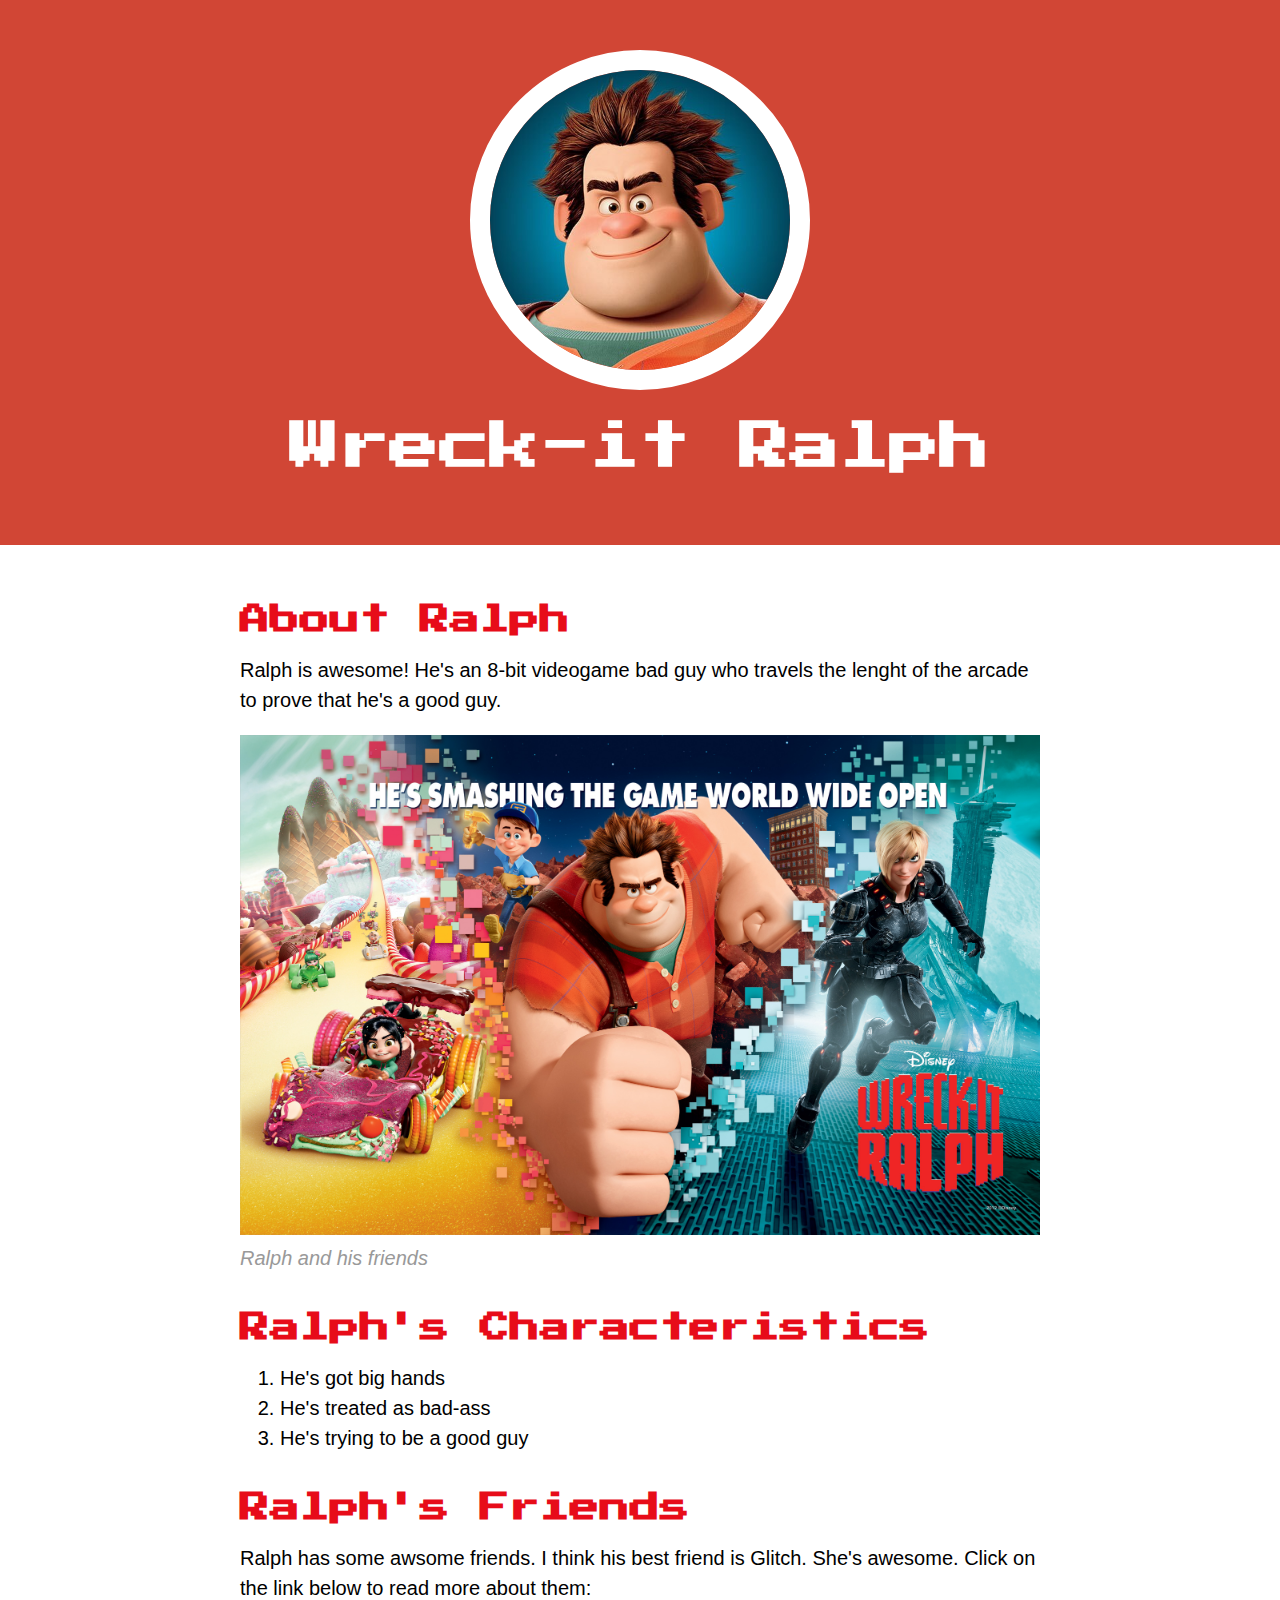
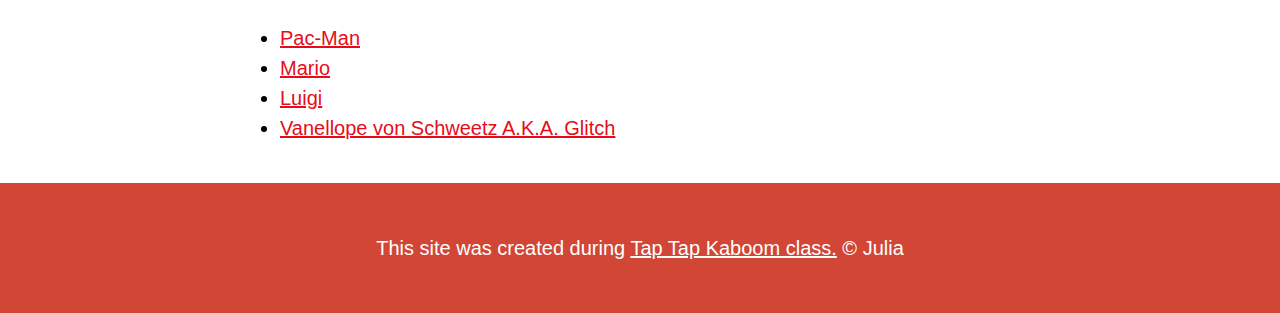
<file: index.html>
<!DOCTYPE html>
<html>
<head>
	<title>Wreck-it Ralph</title>
	<link rel="icon" href="img/ralph-avatar.jpeg">
	<link rel="preconnect" href="https://fonts.googleapis.com">
<link rel="preconnect" href="https://fonts.gstatic.com" crossorigin>
<link href="https://fonts.googleapis.com/css2?family=Press+Start+2P&display=swap" rel="stylesheet">

	<link rel="stylesheet" type="text/css" href="css/hero.css">
</head>
<body>
	<!-- header element -->
	<header>
		<img src="img/ralph-avatar.jpeg">
		<h1>Wreck-it Ralph</h1>
	</header>

<!-- main element -->

	<main>
		<h2>About Ralph</h2>
		<p>Ralph is awesome! He's an 8-bit videogame bad guy who travels the lenght of the arcade to prove that he's a good guy.</p>
		<img src="img/ralph-big.jpg">
		<p class="caption">Ralph and his friends</p>

<!-- characteristic -->

		<h2>Ralph's Characteristics</h2>
		<ol>
			<li>He's got big hands</li>
			<li>He's treated as bad-ass</li>
			<li>He's trying to be a good guy</li>
		</ol>

<!-- Friends -->

		<h2>Ralph's Friends</h2>
		<p>Ralph has some awsome friends. I think his best friend is Glitch. She's awesome. Click on the link below to read more about them:</p>
		<ul>
			<li><a href="https://pl.wikipedia.org/wiki/Pac-Man" target="_blank">Pac-Man</a></li>
			<li><a href="https://pl.wikipedia.org/wiki/Super_Mario_Bros." target="_blank">Mario</a></li>
			<li><a href="https://www.mariowiki.com/Luigi"  target="_blank">Luigi</a></li>
			<li><a href="https://wreckitralph.fandom.com/wiki/Vanellope_von_Schweetz"  target="_blank">Vanellope von Schweetz A.K.A. Glitch</a></li>
		</ul>

	</main>

<!-- footer element -->

	<footer>
		<p>This site was created during <a href="https://taptapkaboom.com"  target="_blank">Tap Tap Kaboom class.</a> &copy; Julia</p>
	</footer>

</body>
</html>
</file>
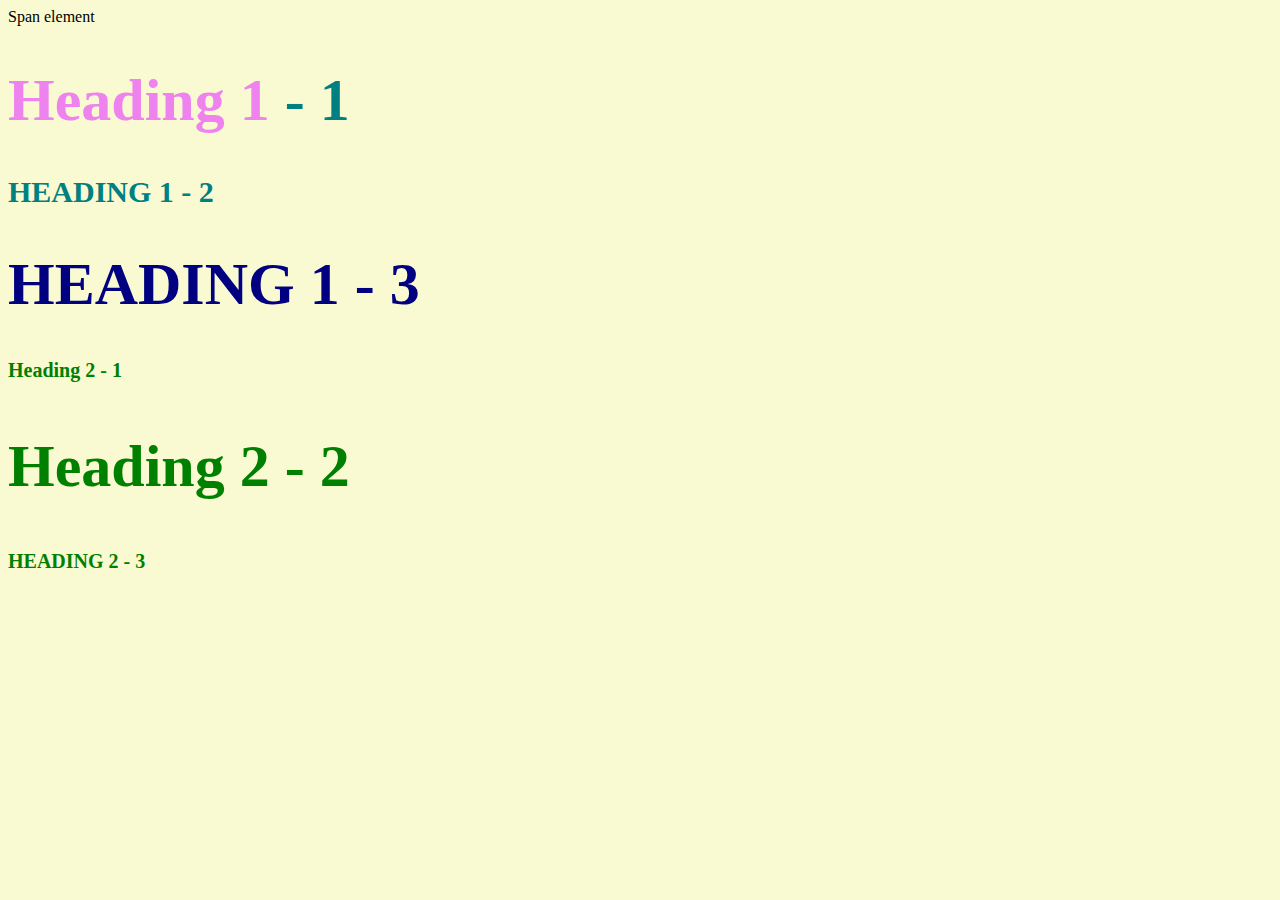
<file: style-test.html>
<!DOCTYPE html>
<html>
<head>
	<title>Style test</title>
	<link rel="stylesheet" type="text/css" href="css/test.css">
</head>
<body>
	<span>Span element</span>
	<h1 class="big"><span>Heading 1</span> - 1</h1>
	<h1 class="uppercase">Heading 1 - 2</h1>
	<h1 class="big uppercase">Heading 1 - 3</h1>
	<h2>Heading 2 - 1</h2>
	<h2 class="big">Heading 2 - 2</h2>
	<h2 class="uppercase">Heading 2 - 3</h2>
	

</body>
</html>
</file>
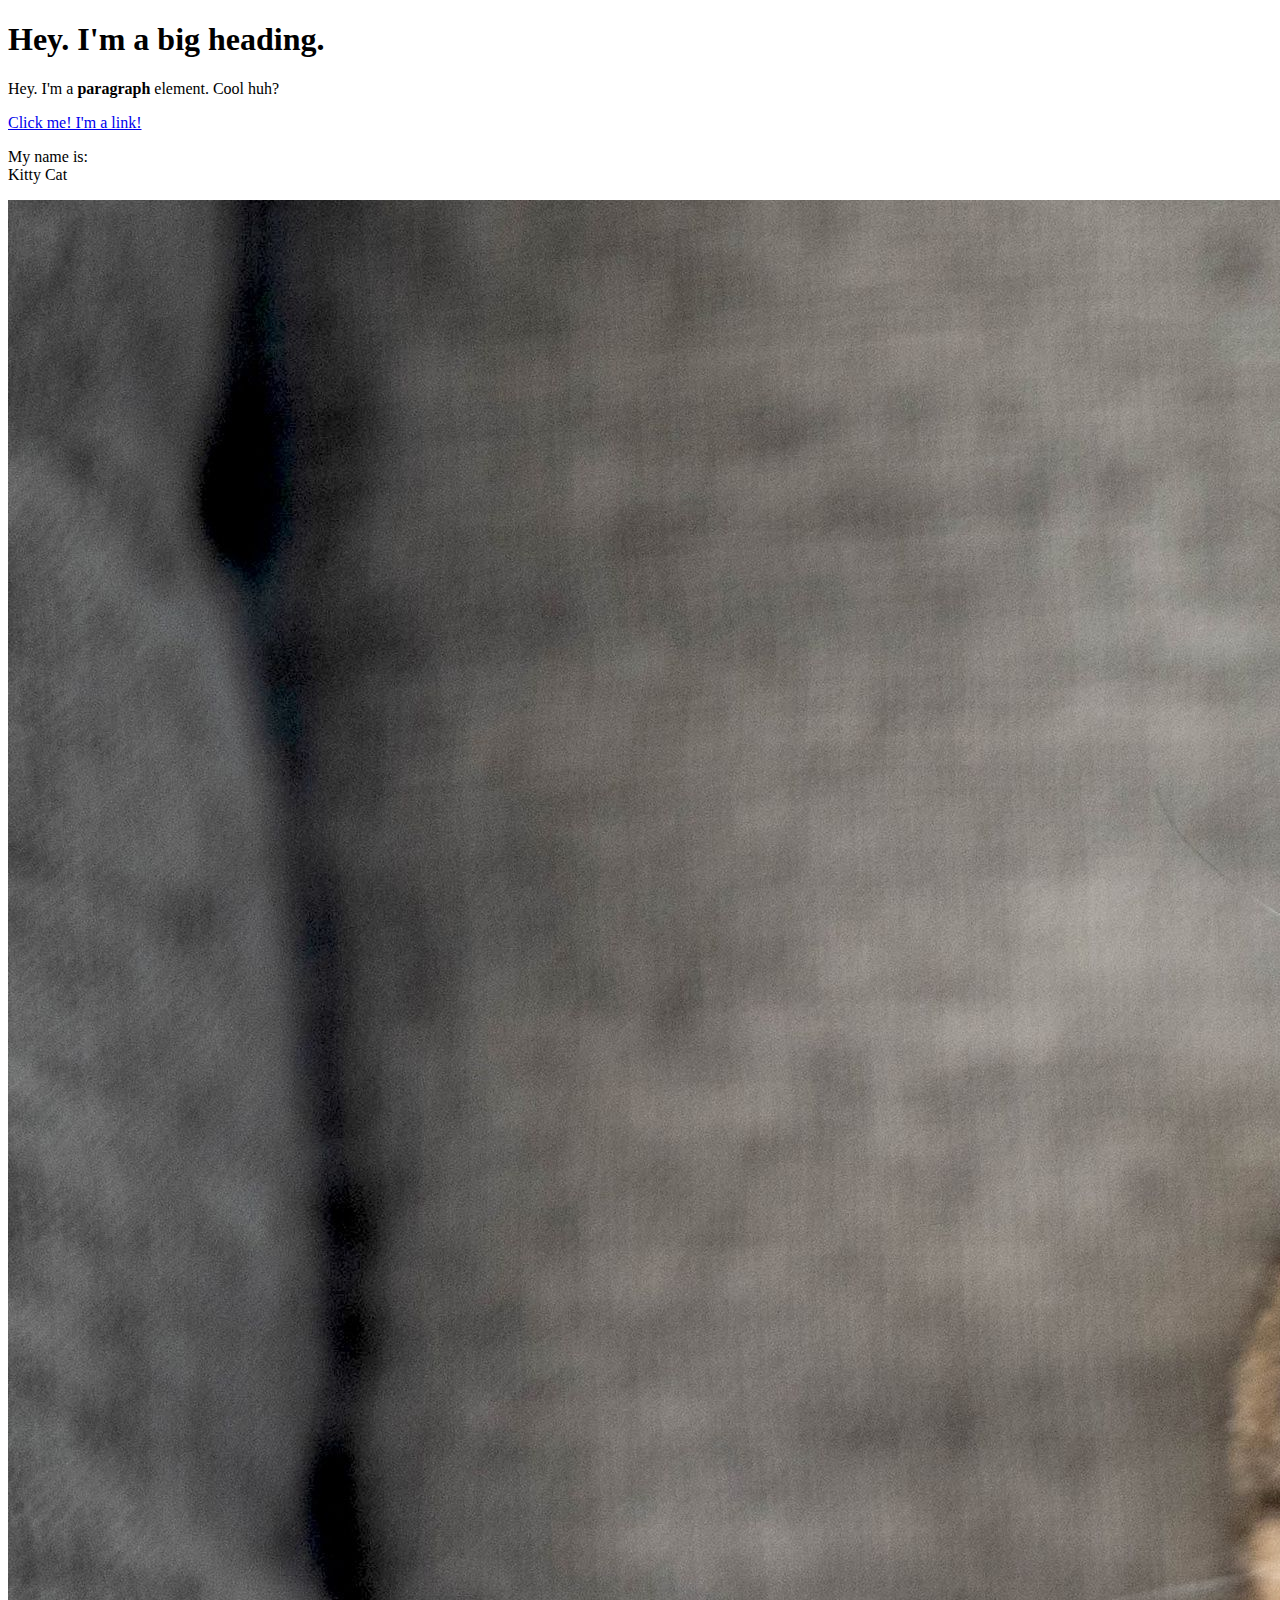
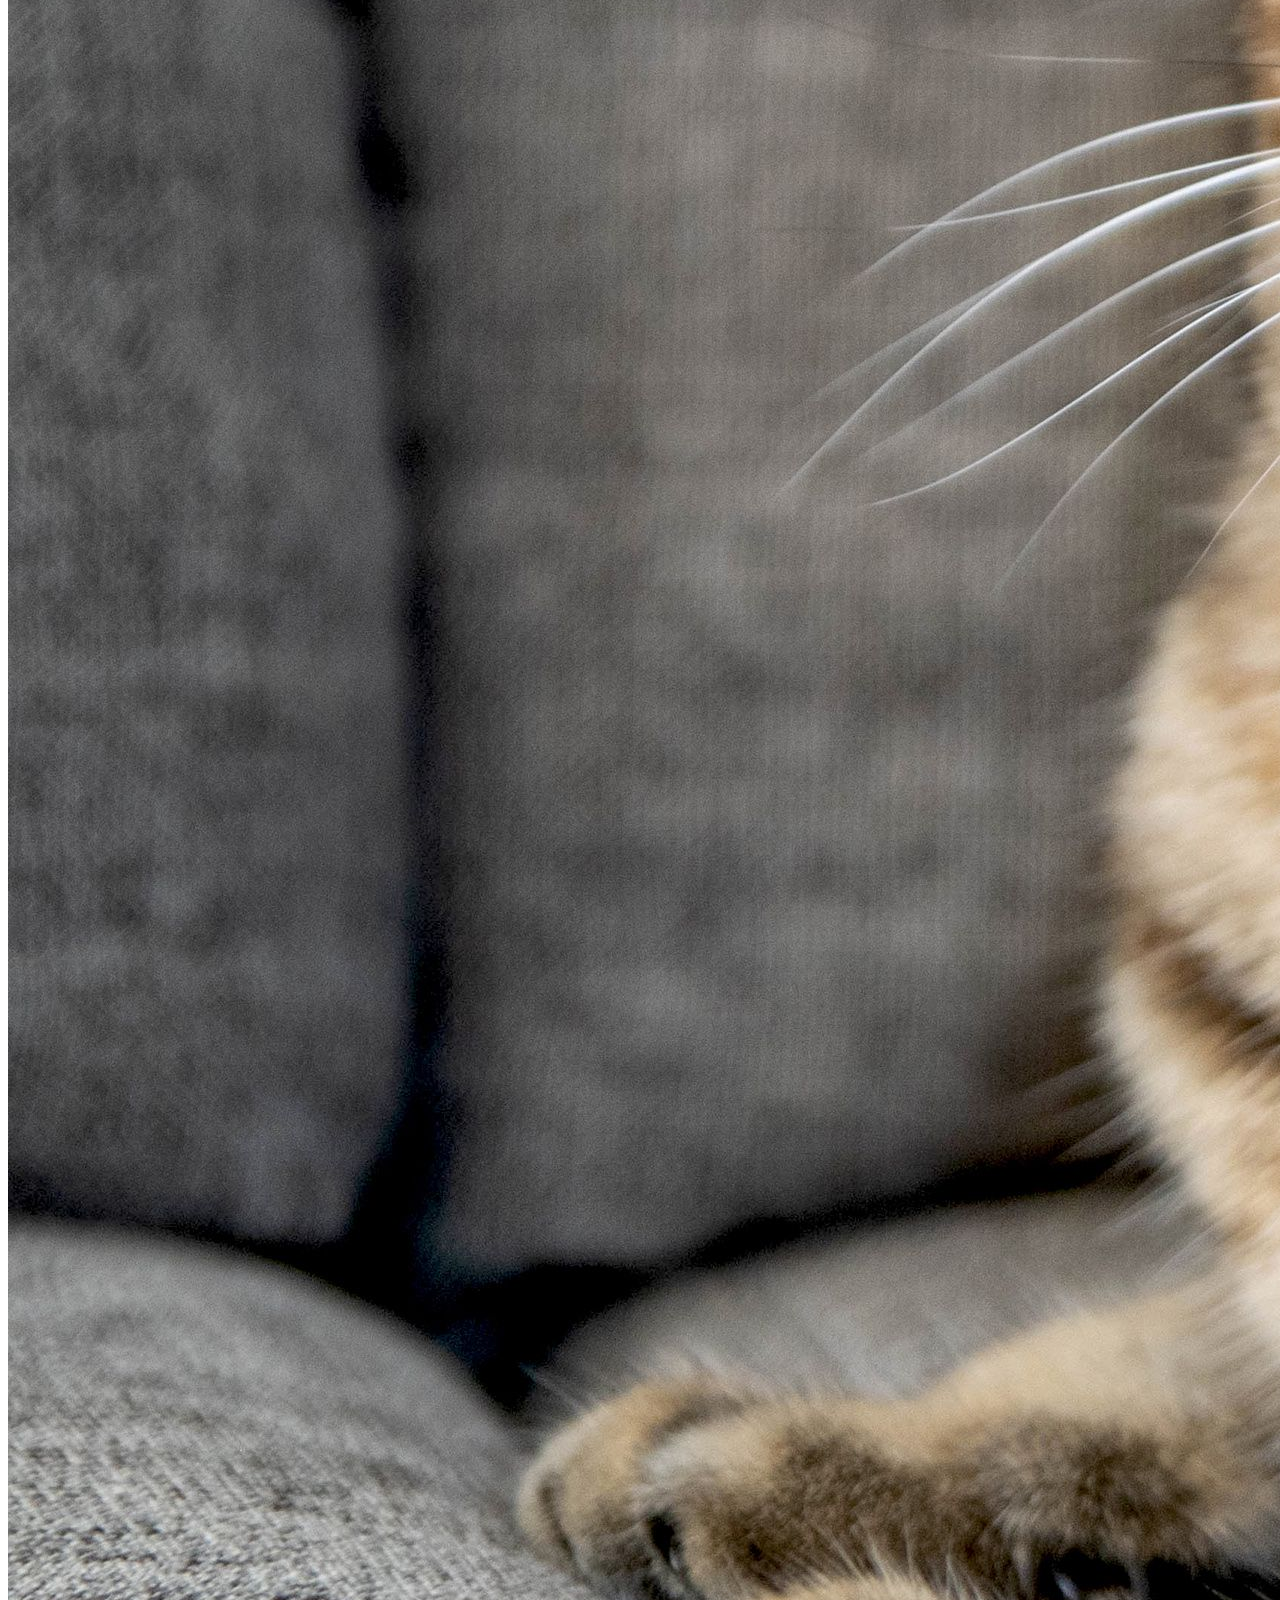
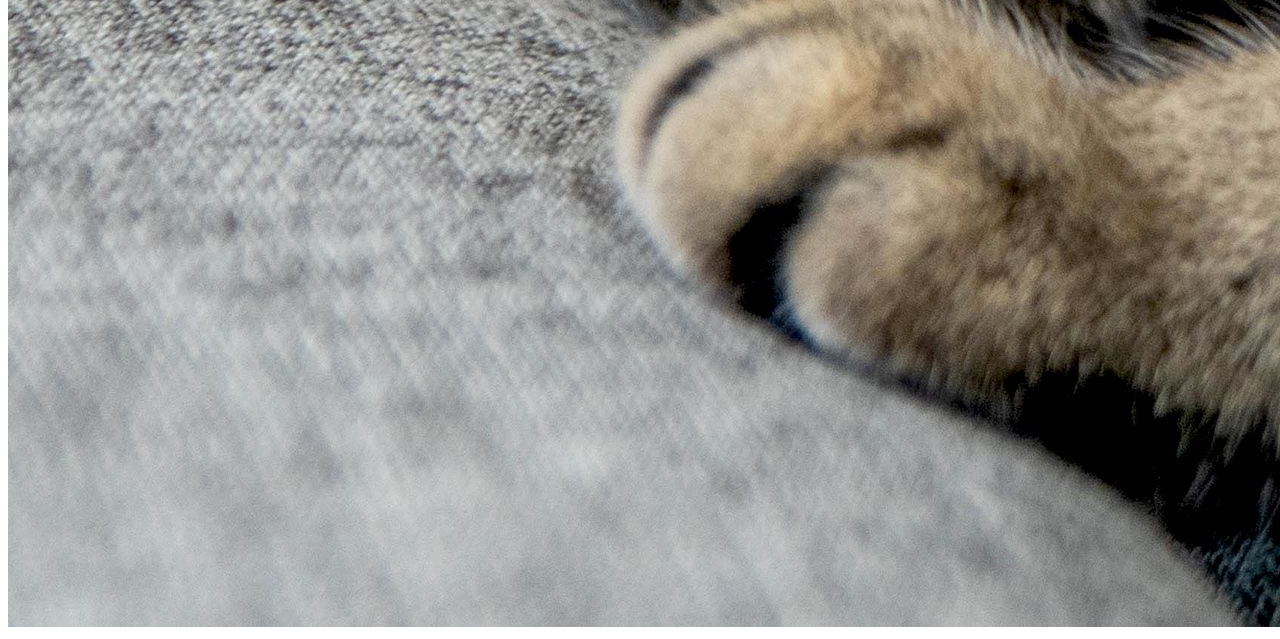
<file: test.html>
<!DOCTYPE html>
<html>
<head> 
	<title>Test page</title>
</head>
<body>
	<h1>Hey. I'm a big heading.</h1> 
	<p>Hey. I'm a <b>paragraph</b> element. Cool huh?</p>
	<a href="https://google.pl" target="_blank" title="Let's go to Google">Click me! I'm a link!</a>
	<p>My name is:<br>
	Kitty Cat</p>
	<img src="img/cat.jpeg">
</body>

</html>
</file>
<file: css/hero.css>
body {
	margin: 0;
	font-family: Helvetica, Arial, sans-serif;
	font-size: 20px;
	line-height: 30px;
}

header {
	background-color: #d14635;
	text-align: center;
	padding-bottom: 50px;
	padding-top: 50px;
}

h1, h2{font-family: 'Press Start 2P', cursive;}

header h1{
	color:white;
	font-size: 50px;
}

header img{
	border-radius: 170px;
	width: 300px;
	border: 20px solid white;
}

main{
	max-width: 800px;
	margin: 0 auto;
	padding: 20px;
}

main img{
	max-width: 100%;
}

h2{
	font-size: 30px;
	color: #e70c19;
	margin: 40px 0 10px;
}

a{
	color: #e70c19;
}

a:hover{
	color: white;
	background-color: #483e94;
}

footer{
	background-color: #d14635;
	text-align: center;
	color: white;
	padding: 50px;
}

footer p{
	margin: 0;
}

footer a{
	color: white;
}

footer a:hover{
	opacity: .5;
	background-color: transparent;
}

p.caption{
	color: #999999;
	font-style: italic;
	margin-top: 0;
}
</file>
<file: css/test.css>
body {
	background-color: lightgoldenrodyellow;
}


h1 {
	font-size: 30px;
	color: teal;
}


h2 {
	color: red;
	font-size: 20px;
}

h2 {
	color: green;
}

.big {
	font-size: 60px;
}

.uppercase {
	text-transform: uppercase;
}

.big.uppercase {
	color: navy;
}

h1 span {color: violet;}
</file>
